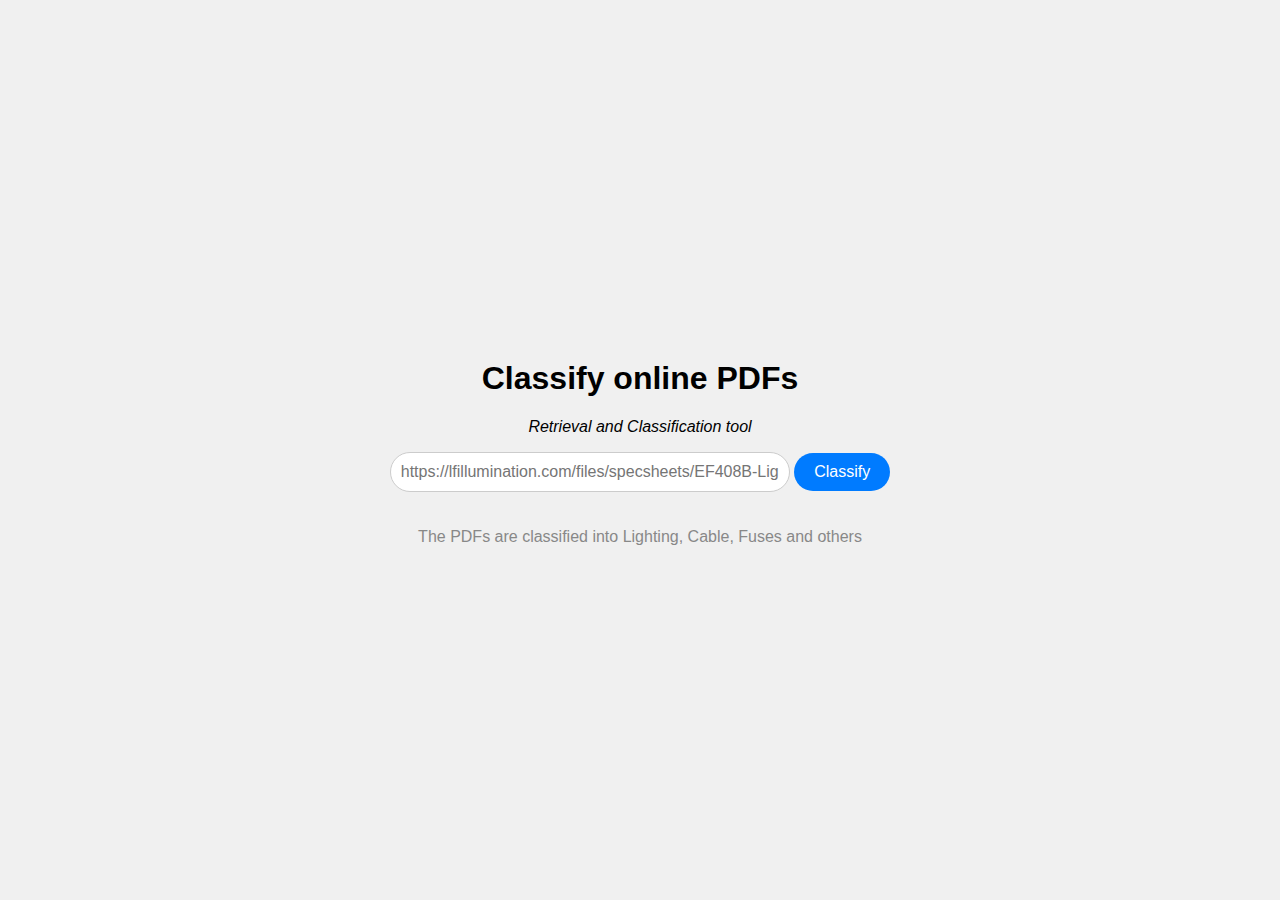
<file: flask_app/templates/index.html>
<!DOCTYPE html>
<html lang="en">
<head>
    <meta charset="UTF-8">
    <meta name="viewport" content="width=device-width, initial-scale=1.0">
    <title>Classify online PDFs</title>
    <style>
        body {
            font-family: Arial, sans-serif;
            display: flex;
            justify-content: center;
            align-items: center;
            height: 100vh;
            margin: 0;
            padding: 0;
            background-color: #f0f0f0;
        }
        
        .search-container {
            text-align: center;
        }
        
        .search-input {
            width: 400px;
            padding: 10px;
            border: 1px solid #ccc;
            border-radius: 20px;
            font-size: 16px;
            box-sizing: border-box;
            margin-bottom: 20px;
        }
        
        .search-button {
            padding: 10px 20px;
            border: none;
            border-radius: 20px;
            background-color: #007bff;
            color: #fff;
            font-size: 16px;
            cursor: pointer;
            transition: background-color 0.3s ease;
        }

        .search-button:hover {
            background-color: #0056b3;
        }

    </style>
</head>
<body>
    <div class="search-container">
        <h1><b>Classify online PDFs</b></h1>
        <p><i>Retrieval and Classification tool</i></p>
        <form action="/first" method="post">
            <input type="text" class="search-input" name="query" placeholder="https://lfillumination.com/files/specsheets/EF408B-Light-Unit.pdf">
            <button type="submit" class="search-button">Classify</button>
        </form>
        <p style="font-size: 16px; color: #888;">The PDFs are classified into Lighting, Cable, Fuses and others</p>
    </div>
</body>


</html>
</file>
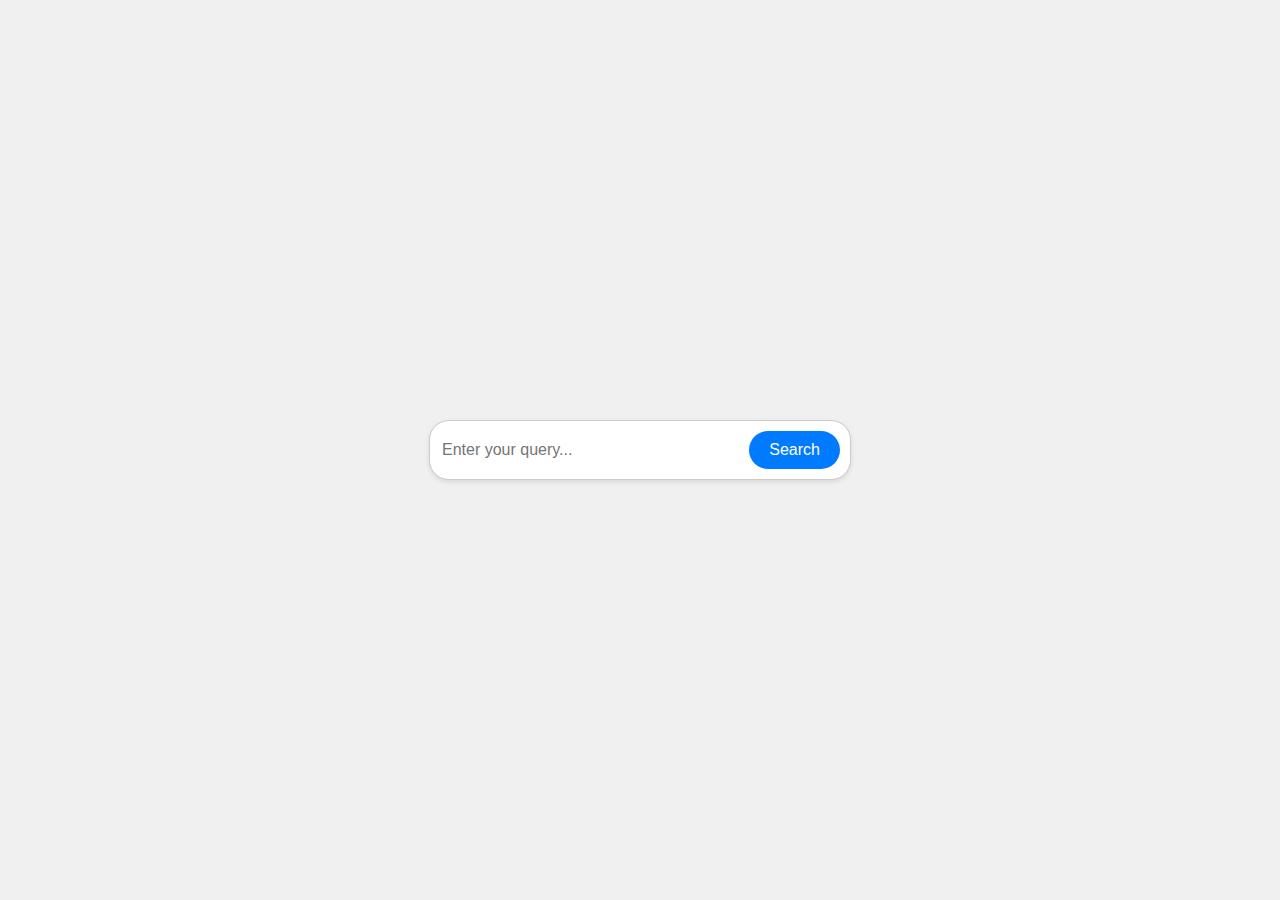
<file: flask_app/templates/form.html>
<!DOCTYPE html>
<html lang="en">
<head>
    <meta charset="UTF-8">
    <meta name="viewport" content="width=device-width, initial-scale=1.0">
    <title>Search Bar</title>
    <style>
        body {
            font-family: Arial, sans-serif;
            margin: 0;
            padding: 0;
            background-color: #f0f0f0;
        }

        .search-container {
            display: flex;
            justify-content: center;
            align-items: center;
            height: 100vh;
        }

        .search-box {
            width: 400px;
            padding: 10px;
            border: 1px solid #ccc;
            border-radius: 20px;
            background-color: #fff;
            box-shadow: 0 2px 5px rgba(0, 0, 0, 0.1);
            display: flex;
        }

        .search-input {
            flex: 1;
            border: none;
            outline: none;
            font-size: 16px;
        }

        .search-button {
            padding: 10px 20px;
            border: none;
            border-radius: 20px;
            background-color: #007bff;
            color: #fff;
            font-size: 16px;
            cursor: pointer;
            transition: background-color 0.3s ease;
        }

        .search-button:hover {
            background-color: #0056b3;
        }
    </style>
</head>
<body>

<div class="search-container">
    <div class="search-box">
        <input type="text" class="search-input" placeholder="Enter your query..." id="query">
        <button class="search-button" onclick="search()">Search</button>
    </div>
</div>

</body>
</html>
</file>
